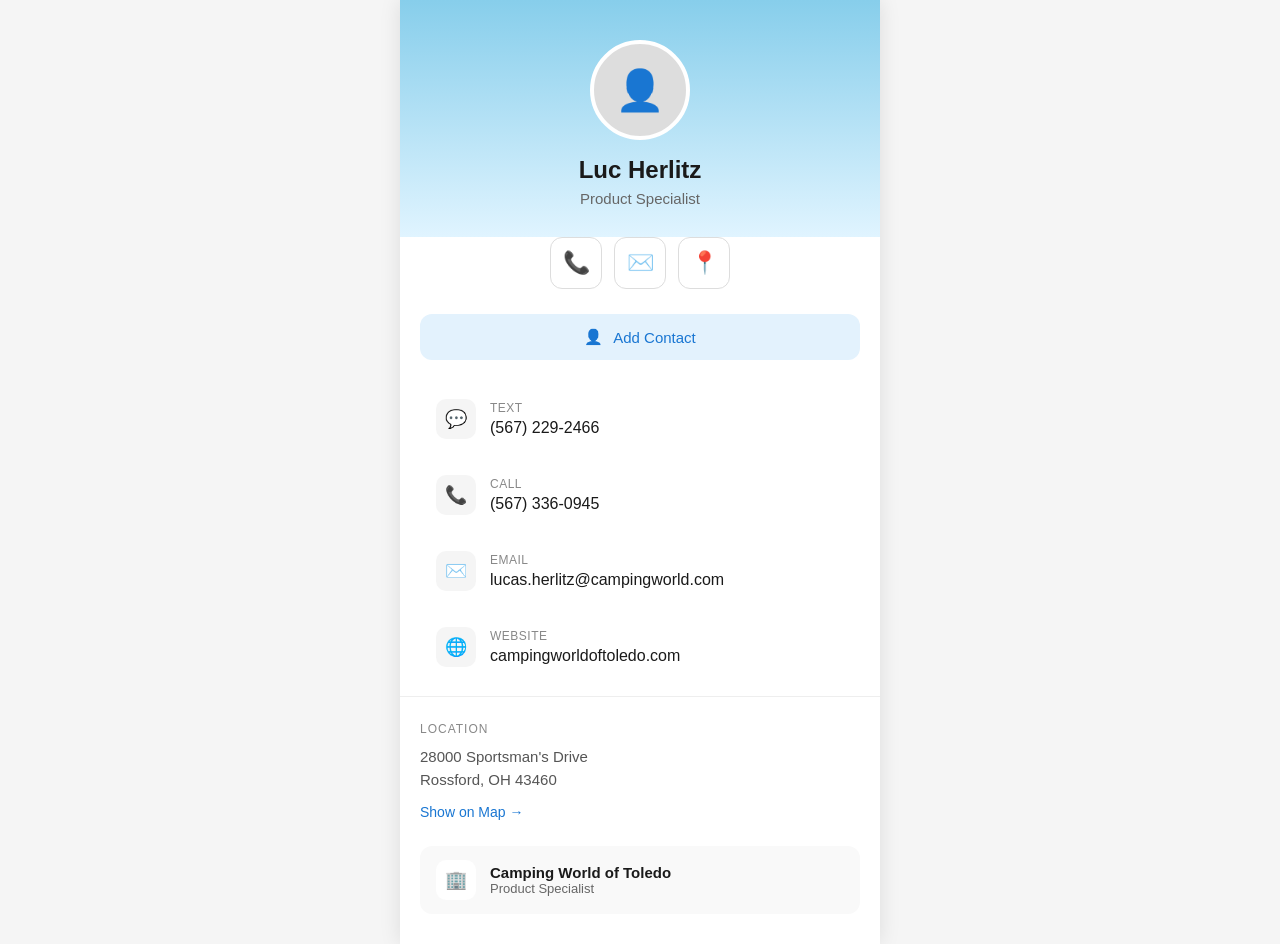
<file: contact/index.html>
<!DOCTYPE html>
<html lang="en">
<head>
  <meta charset="UTF-8">
  <meta name="viewport" content="width=device-width, initial-scale=1.0">
  <title>Luc Herlitz - Contact</title>
  <style>
    * {
      margin: 0;
      padding: 0;
      box-sizing: border-box;
    }
    body {
      font-family: -apple-system, BlinkMacSystemFont, 'Segoe UI', Roboto, Helvetica, Arial, sans-serif;
      background: #f5f5f5;
      min-height: 100vh;
      display: flex;
      justify-content: center;
    }
    .card {
      background: white;
      width: 100%;
      max-width: 480px;
      min-height: 100vh;
      box-shadow: 0 0 20px rgba(0,0,0,0.1);
    }
    .header {
      background: linear-gradient(180deg, #87CEEB 0%, #E0F4FF 100%);
      padding: 40px 20px 30px;
      text-align: center;
    }
    .profile-pic {
      width: 100px;
      height: 100px;
      border-radius: 50%;
      background: #ddd;
      margin: 0 auto 16px;
      border: 4px solid white;
      display: flex;
      align-items: center;
      justify-content: center;
      font-size: 40px;
    }
    h1 {
      font-size: 24px;
      font-weight: 700;
      color: #1a1a1a;
      margin-bottom: 6px;
    }
    .title {
      font-size: 15px;
      color: #666;
      font-weight: 400;
    }
    .quick-actions {
      display: flex;
      justify-content: center;
      gap: 12px;
      padding: 0 20px 25px;
    }
    .quick-action-btn {
      width: 52px;
      height: 52px;
      border-radius: 12px;
      border: 1px solid #ddd;
      background: white;
      display: flex;
      align-items: center;
      justify-content: center;
      font-size: 22px;
      cursor: pointer;
      transition: background 0.2s;
      text-decoration: none;
    }
    .quick-action-btn:hover {
      background: #f9f9f9;
    }
    .add-contact {
      background: #E3F2FD;
      margin: 0 20px 25px;
      padding: 14px 20px;
      border-radius: 12px;
      display: flex;
      align-items: center;
      justify-content: center;
      gap: 10px;
      text-decoration: none;
      color: #1976D2;
      font-weight: 500;
      font-size: 15px;
    }
    .add-contact:hover {
      background: #BBDEFB;
    }
    .contact-list {
      padding: 0 20px;
    }
    .contact-item {
      display: flex;
      align-items: center;
      padding: 14px 16px;
      border-radius: 12px;
      text-decoration: none;
      margin-bottom: 8px;
      transition: background 0.2s;
    }
    .contact-item:hover {
      background: #f9f9f9;
    }
    .contact-icon {
      width: 40px;
      height: 40px;
      border-radius: 10px;
      background: #f5f5f5;
      display: flex;
      align-items: center;
      justify-content: center;
      font-size: 18px;
      margin-right: 14px;
      flex-shrink: 0;
    }
    .contact-content {
      flex: 1;
      min-width: 0;
    }
    .contact-label {
      font-size: 12px;
      color: #888;
      margin-bottom: 4px;
      text-transform: uppercase;
      letter-spacing: 0.5px;
    }
    .contact-value {
      font-size: 16px;
      color: #1a1a1a;
      font-weight: 500;
      white-space: nowrap;
      overflow: hidden;
      text-overflow: ellipsis;
    }
    .location-section {
      padding: 25px 20px;
      margin-top: 15px;
      border-top: 1px solid #eee;
    }
    .location-label {
      font-size: 12px;
      color: #888;
      text-transform: uppercase;
      letter-spacing: 1px;
      margin-bottom: 10px;
    }
    .location-address {
      font-size: 15px;
      color: #555;
      line-height: 1.5;
      margin-bottom: 12px;
    }
    .map-link {
      display: inline-block;
      color: #1976D2;
      text-decoration: none;
      font-size: 14px;
      font-weight: 500;
    }
    .map-link:hover {
      text-decoration: underline;
    }
    .org-section {
      padding: 0 20px 30px;
    }
    .org-btn {
      display: flex;
      align-items: center;
      padding: 14px 16px;
      border-radius: 12px;
      background: #f9f9f9;
      text-decoration: none;
      color: #1a1a1a;
    }
    .org-btn:hover {
      background: #f0f0f0;
    }
    .org-icon {
      width: 40px;
      height: 40px;
      border-radius: 10px;
      background: white;
      display: flex;
      align-items: center;
      justify-content: center;
      font-size: 18px;
      margin-right: 14px;
      flex-shrink: 0;
    }
    .org-content {
      flex: 1;
    }
    .org-name {
      font-size: 15px;
      font-weight: 600;
      color: #1a1a1a;
    }
    .org-title {
      font-size: 13px;
      color: #666;
    }
  </style>
</head>
<body>
  <div class="card">
    <div class="header">
      <div class="profile-pic">👤</div>
      <h1>Luc Herlitz</h1>
      <p class="title">Product Specialist</p>
    </div>

    <div class="quick-actions">
      <a href="tel:+15673360945" class="quick-action-btn">📞</a>
      <a href="mailto:lucas.herlitz@campingworld.com" class="quick-action-btn">✉️</a>
      <a href="https://maps.google.com/?q=28000+Sportsman's+Drive,Rossford,OH+43460" target="_blank" class="quick-action-btn">📍</a>
    </div>

    <a href="luc-herlitz.vcf" download class="add-contact">
      <span>👤</span>
      <span>Add Contact</span>
    </a>

    <div class="contact-list">
      <a href="sms:+15672292466" class="contact-item">
        <div class="contact-icon">💬</div>
        <div class="contact-content">
          <div class="contact-label">text</div>
          <div class="contact-value">(567) 229-2466</div>
        </div>
      </a>

      <a href="tel:+15673360945" class="contact-item">
        <div class="contact-icon">📞</div>
        <div class="contact-content">
          <div class="contact-label">call</div>
          <div class="contact-value">(567) 336-0945</div>
        </div>
      </a>

      <a href="mailto:lucas.herlitz@campingworld.com" class="contact-item">
        <div class="contact-icon">✉️</div>
        <div class="contact-content">
          <div class="contact-label">email</div>
          <div class="contact-value">lucas.herlitz@campingworld.com</div>
        </div>
      </a>

      <a href="https://campingworldoftoledo.com" target="_blank" class="contact-item">
        <div class="contact-icon">🌐</div>
        <div class="contact-content">
          <div class="contact-label">website</div>
          <div class="contact-value">campingworldoftoledo.com</div>
        </div>
      </a>
    </div>

    <div class="location-section">
      <p class="location-label">Location</p>
      <p class="location-address">
        28000 Sportsman's Drive<br>
        Rossford, OH 43460
      </p>
      <a href="https://maps.google.com/?q=28000+Sportsman's+Drive,Rossford,OH+43460" target="_blank" class="map-link">Show on Map →</a>
    </div>

    <div class="org-section">
      <a href="https://campingworldoftoledo.com" target="_blank" class="org-btn">
        <div class="org-icon">🏢</div>
        <div class="org-content">
          <div class="org-name">Camping World of Toledo</div>
          <div class="org-title">Product Specialist</div>
        </div>
      </a>
    </div>
  </div>
</body>
</html>
</file>
